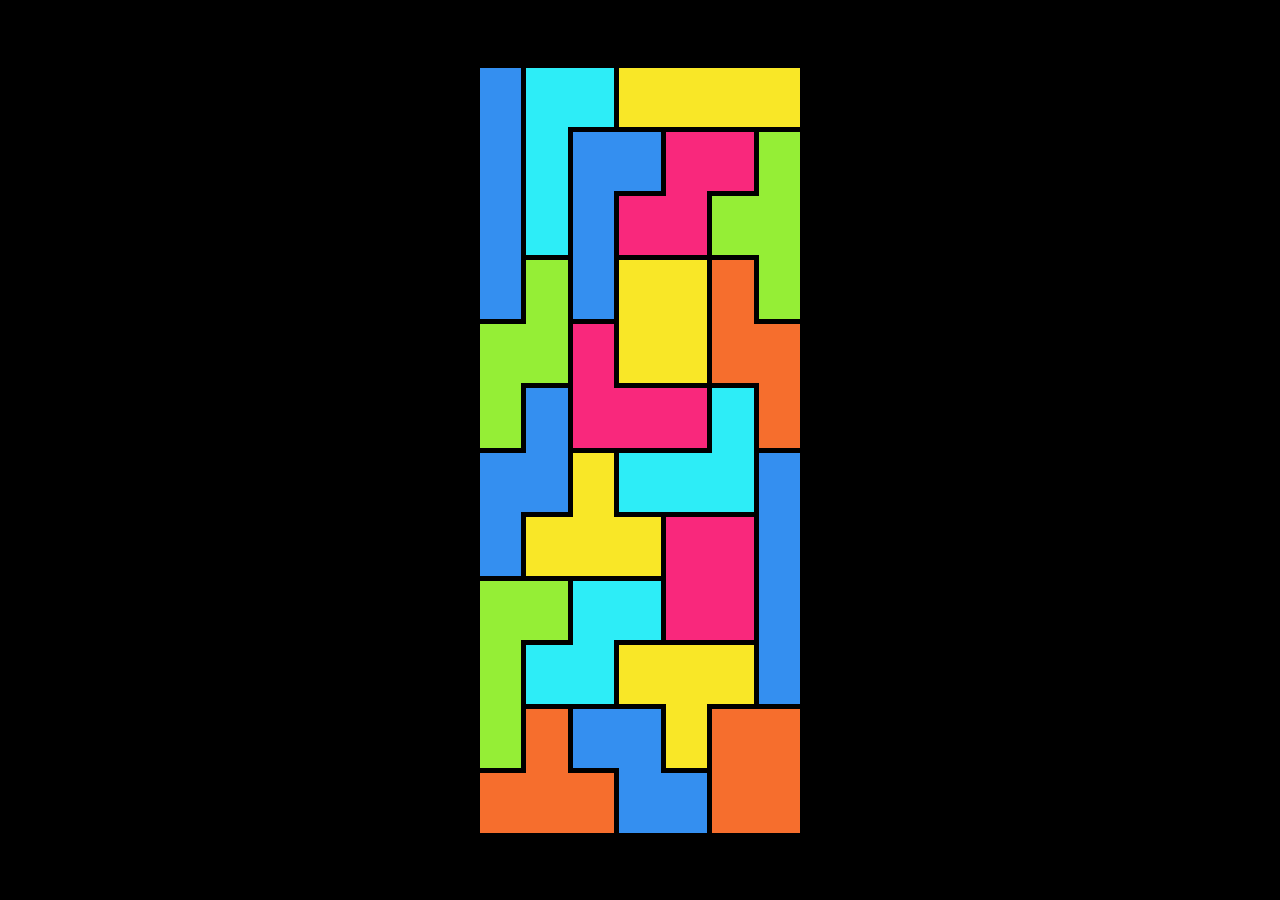
<file: Tetris/index.html>
<!DOCTYPE html>
<html lang="en">
<head>
    <meta charset="UTF-8">
    <meta name="viewport" content="width=device-width, initial-scale=1.0">
    <link rel="stylesheet" href="index.css">
    <title>Treino Grid Layout - Tetris</title>
</head>
<body>

    <div class="container">
        <div class="gridPrincipal">
            <div class="block1"></div>
            <div class="block2"></div>
            <div class="block3"></div>
            <div class="block4"></div>
            <div class="block5"></div>
            <div class="block6"></div>
            <div class="block7"></div>
            <div class="block8"></div>
            <div class="block9"></div>
            <div class="block10"></div>
            <div class="block11"></div>
            <div class="block12"></div>
            <div class="block13"></div>
            <div class="block14"></div>
            <div class="block15"></div>
            <div class="block16"></div>
            <div class="block18"></div>
            <div class="block19"></div>
            <div class="block20"></div>
            <div class="block21"></div>
            <div class="block22"></div>
            <div class="block23"></div>
            <div class="block24"></div>
            <div class="block25"></div>
            <div class="block26"></div>
            <div class="block27"></div>
            <div class="block28"></div>
            <div class="block29"></div>
            <div class="block30"></div>
            <div class="block31"></div>
            <div class="block32"></div>
            <div class="block33"></div>
            <div class="block34"></div>
            <div class="block35"></div>
            <div class="block36"></div>
            <div class="block37"></div>
            <div class="block38"></div>
            <div class="block39"></div>
            <div class="block40"></div>
            <div class="block41"></div>
            <div class="block42"></div>
            <div class="block43"></div>
        </div>
    </div>

    
</body>
</html>
</file>
<file: Tetris/index.css>
body, html {
    margin: 0;
    padding: 0;
    background-color: black;
    width: 100vw;
    height: 100vh;
    display: flex;
    justify-content: center;
    align-items: center;
}

.container {
    display: flex;
    width: 25%;
    height: 85%;
    background-color: cornflowerblue;
    
}

.gridPrincipal {
    display: grid;
    grid-template-columns: repeat(7, 1fr);
    grid-template-rows: repeat(12, 1fr);
    gap: 5px;
    width: 100%;
    height: 100%;
    background-color: black;

}

.block1 {
    grid-column: 1/2;
    grid-row: 1/5;
    background-color: rgb(52, 143, 240);
}

.block2 {
    grid-column: 1/2;
    grid-row: 5/7;
    background-color: rgb(149, 238, 54);
}

.block3 {
    grid-column: 2/3;
    grid-row: 4/6;
    background-color: rgb(149, 238, 54);
}

.block4 {
    grid-column: 1/3;
    grid-row: 5/6;
    background-color: rgb(149, 238, 54);
}

.block5 {
    grid-column: 2/3;
    grid-row: 1/4;
    background-color: rgb(45, 237, 247);
}

.block6 {
    grid-column: 2/4;
    grid-row: 1/2;
    background-color: rgb(45, 237, 247);
}

.block7 {
    grid-column: 4/8;
    grid-row: 1/2;
    background-color: rgb(249, 231, 39);
}

.block8 {
    grid-column: 3/4;
    grid-row: 2/5;
    background-color: rgb(52, 143, 240);
}

.block9 {
    grid-column: 3/5;
    grid-row: 2/3;
    background-color: rgb(52, 143, 240);
}

.block10 {
    grid-column: 3/4;
    grid-row: 5/7;
    background-color: rgb(249, 40, 124);
}

.block11 {
    grid-column: 3/6;
    grid-row: 6/7;
    background-color: rgb(249, 40, 124);
}

.block12 {
    grid-column: 3/4;
    grid-row: 7/9;
    background-color: rgb(249, 231, 39);
}

.block13 {
    grid-column: 2/5;
    grid-row: 8/9;
    background-color: rgb(249, 231, 39);
}

.block14 {
    grid-column: 3/4;
    grid-row: 9/11;
    background-color: rgb(45, 237, 247);
}

.block15 {
    grid-column: 3/5;
    grid-row: 9/10;
    background-color: rgb(45, 237, 247);
}

.block16 {
    grid-column: 2/4;
    grid-row: 10/11;
    background-color: rgb(45, 237, 247);
}

.block18 {
    grid-column: 3/5;
    grid-row: 11/12;
    background-color: rgb(52, 143, 240);
}

.block19 {
    grid-column: 4/5;
    grid-row: 11/13;
    background-color: rgb(52, 143, 240);
}

.block20 {
    grid-column: 4/6;
    grid-row: 12/13;
    background-color: rgb(52, 143, 240);
}

.block21 {
    grid-column: 1/4;
    grid-row: 12/13;
    background-color: rgb(246, 110, 45);
}

.block22 {
    grid-column: 2/3;
    grid-row: 11/13;
    background-color: rgb(246, 110, 45);
}

.block23 {
    grid-column: 1/2;
    grid-row: 9/12;
    background-color: rgb(149, 238, 54);
}

.block24 {
    grid-column: 1/3;
    grid-row: 9/10;
    background-color: rgb(149, 238, 54);
}

.block25 {
    grid-column: 1/2;
    grid-row: 7/9;
    background-color: rgb(52, 143, 240);
}

.block26 {
    grid-column: 1/3;
    grid-row: 7/8;
    background-color: rgb(52, 143, 240);
}

.block27 {
    grid-column: 2/3;
    grid-row: 6/8;
    background-color: rgb(52, 143, 240);
}

.block28 {
    grid-column: 4/6;
    grid-row: 3/4;
    background-color: rgb(249, 40, 124);
}

.block29 {
    grid-column: 5/6;
    grid-row: 2/4;
    background-color: rgb(249, 40, 124);
}

.block30 {
    grid-column: 5/7;
    grid-row: 2/3;
    background-color: rgb(249, 40, 124);
}

.block31 {
    grid-column: 7/8;
    grid-row: 2/5;
    background-color: rgb(149, 238, 54);
}

.block32 {
    grid-column: 6/8;
    grid-row: 3/4;
    background-color: rgb(149, 238, 54);
}

.block33 {
    grid-column: 6/7;
    grid-row: 4/6;
    background-color: rgb(246, 110, 45);
}

.block34 {
    grid-column: 6/8;
    grid-row: 5/6;
    background-color: rgb(246, 110, 45);
}

.block35 {
    grid-column: 7/8;
    grid-row: 5/7;
    background-color: rgb(246, 110, 45);
}

.block36 {
    grid-column: 7/8;
    grid-row: 7/11;
    background-color: rgb(52, 143, 240);
}

.block37 {
    grid-column: 6/8;
    grid-row: 11/13;
    background-color: rgb(246, 110, 45);
}

.block38 {
    grid-column: 4/6;
    grid-row: 4/6;
    background-color: rgb(249, 231, 39);
}

.block39 {
    grid-column: 6/7;
    grid-row: 6/8;
    background-color: rgb(45, 237, 247);
}

.block40 {
    grid-column: 4/7;
    grid-row: 7/8;
    background-color: rgb(45, 237, 247);
}

.block41 {
    grid-column: 5/7;
    grid-row: 8/10;
    background-color: rgb(249, 40, 124);
}

.block42 {
    grid-column: 4/7;
    grid-row: 10/11;
    background-color: rgb(249, 231, 39);
}

.block43 {
    grid-column: 5/6;
    grid-row: 10/12;
    background-color: rgb(249, 231, 39);
}
</file>
